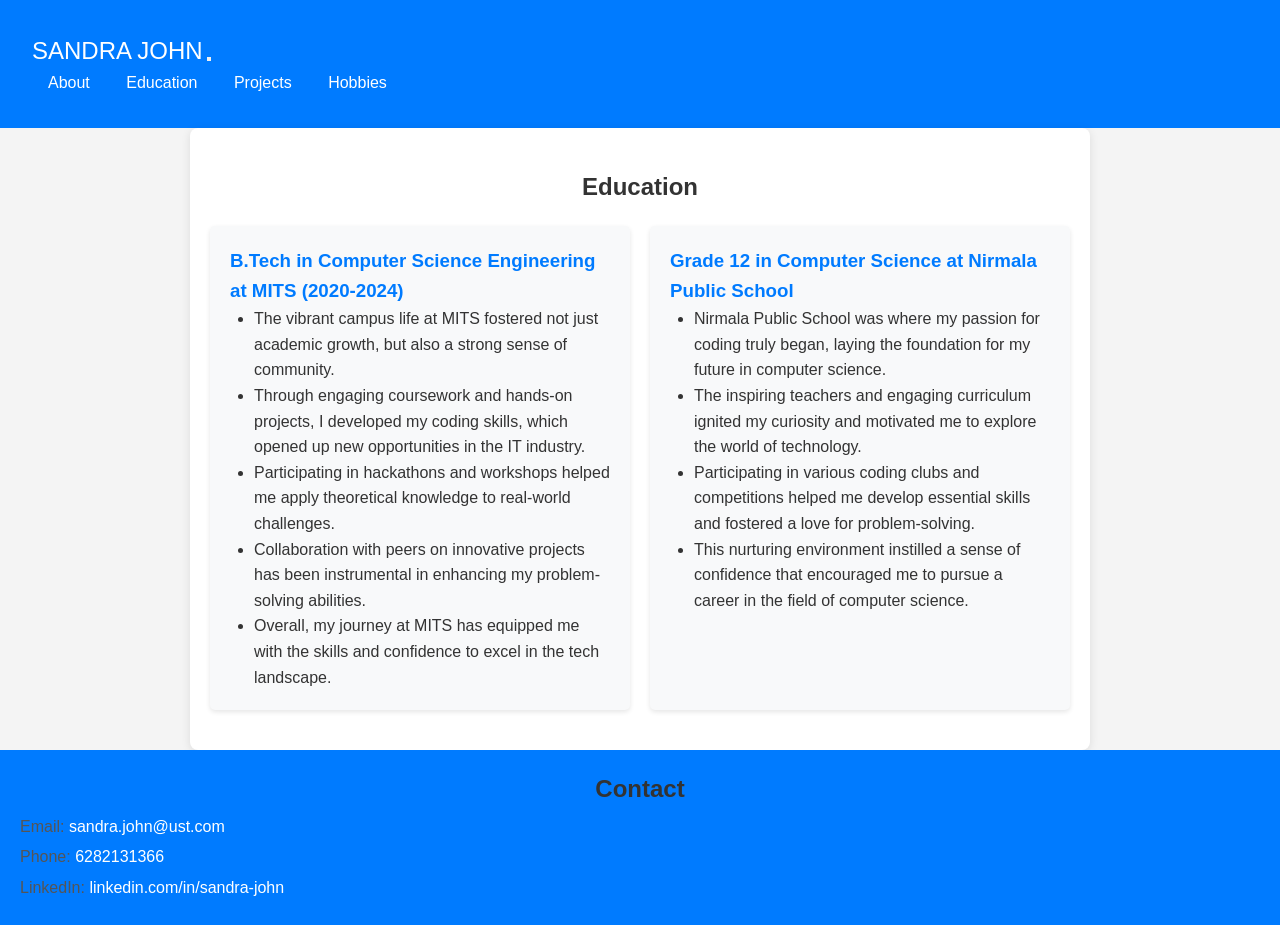
<file: education.html>
<!doctype html>
<html lang="en">
<head>
    <meta charset="utf-8">
    <meta name="viewport" content="width=device-width, initial-scale=1">
    <title>Education - Sandra John</title>
    <link rel="stylesheet" href="test.css">
</head>
<body>
    <div class="navbar">
        <nav class="navbar navbar-expand-lg bg-body-tertiary">
            <div class="container-fluid">
                <a class="navbar-brand" href="#">SANDRA JOHN</a>
                <button class="navbar-toggler" type="button" data-bs-toggle="collapse" data-bs-target="#navbarNavAltMarkup" aria-controls="navbarNavAltMarkup" aria-expanded="false" aria-label="Toggle navigation">
                    <span class="navbar-toggler-icon"></span>
                </button>
                <div class="collapse navbar-collapse" id="navbarNavAltMarkup">
                    <div class="navbar-nav">
                        <a class="nav-link" href="about.html">About</a>
                        <a class="nav-link" href="education.html">Education</a>
                        <a class="nav-link" href="projects.html">Projects</a>
                         <a class="nav-link" href="hobbies.html">Hobbies</a>
                    </div>
                </div>
            </div>
        </nav>
    </div>

    <div class="container">
        <h2>Education</h2>
        <div class="education-grid">
            <div class="education-item">
                <h3>B.Tech in Computer Science Engineering at MITS (2020-2024)</h3>
                <ul>
                    <li>The vibrant campus life at MITS fostered not just academic growth, but also a strong sense of community.</li>
                    <li>Through engaging coursework and hands-on projects, I developed my coding skills, which opened up new opportunities in the IT industry.</li>
                    <li>Participating in hackathons and workshops helped me apply theoretical knowledge to real-world challenges.</li>
                    <li>Collaboration with peers on innovative projects has been instrumental in enhancing my problem-solving abilities.</li>
                    <li>Overall, my journey at MITS has equipped me with the skills and confidence to excel in the tech landscape.</li>
                </ul>
            </div>
            <div class="education-item">
                <h3>Grade 12 in Computer Science at Nirmala Public School</h3>
                <ul>
                    <li>Nirmala Public School was where my passion for coding truly began, laying the foundation for my future in computer science.</li>
                    <li>The inspiring teachers and engaging curriculum ignited my curiosity and motivated me to explore the world of technology.</li>
                    <li>Participating in various coding clubs and competitions helped me develop essential skills and fostered a love for problem-solving.</li>
                    <li>This nurturing environment instilled a sense of confidence that encouraged me to pursue a career in the field of computer science.</li>
                </ul>
            </div>
            
        </div>
    </div>

    <footer>
        <h2>Contact</h2>
        <p>Email: <a href="mailto:sandra.john@ust.com">sandra.john@ust.com</a></p>
        <p>Phone: <a href="tel:6282131366">6282131366</a></p>
        <p>LinkedIn: <a href="https://linkedin.com/in/sandra-john">linkedin.com/in/sandra-john</a></p>
    </footer>
</body>
</html>
</file>
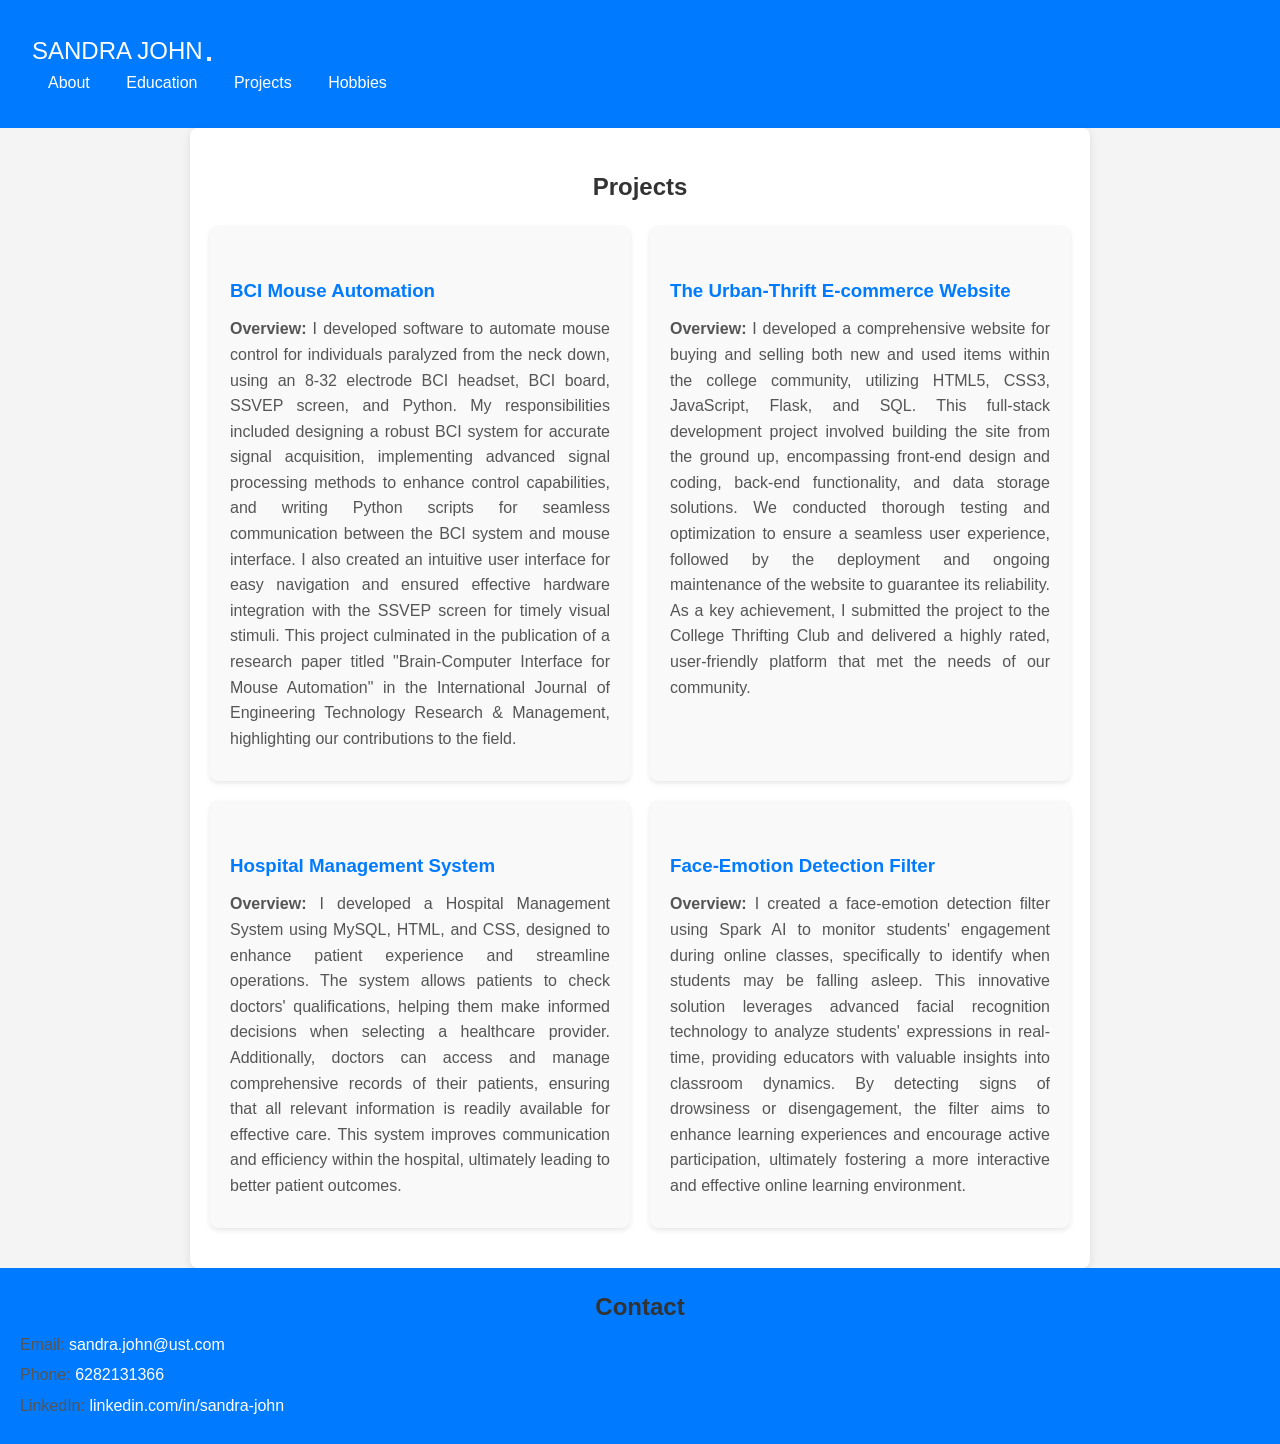
<file: projects.html>
<!doctype html>
<html lang="en">
<head>
    <meta charset="utf-8">
    <meta name="viewport" content="width=device-width, initial-scale=1">
    <title>Projects - Sandra John</title>
    <link rel="stylesheet" href="test.css">
</head>
<body>
    <div class="navbar">
        <nav class="navbar navbar-expand-lg bg-body-tertiary">
            <div class="container-fluid">
                <a class="navbar-brand" href="#">SANDRA JOHN</a>
                <button class="navbar-toggler" type="button" data-bs-toggle="collapse" data-bs-target="#navbarNavAltMarkup" aria-controls="navbarNavAltMarkup" aria-expanded="false" aria-label="Toggle navigation">
                    <span class="navbar-toggler-icon"></span>
                </button>
                <div class="collapse navbar-collapse" id="navbarNavAltMarkup">
                    <div class="navbar-nav">
                        <a class="nav-link" href="about.html">About</a>
                        <a class="nav-link" href="education.html">Education</a>
                        <a class="nav-link" href="projects.html">Projects</a>
                        <a class="nav-link" href="hobbies.html">Hobbies</a>
                    </div>
                </div>
            </div>
        </nav>
    </div>

    <div class="container">
        <h2>Projects</h2>
        <div class="grid-container">
            <div class="grid-item">
                <h3>BCI Mouse Automation</h3>
                <p><strong>Overview:</strong> I developed software to automate mouse control for individuals paralyzed from the neck down, using an 8-32 electrode BCI headset, BCI board, SSVEP screen, and Python. My responsibilities included designing a robust BCI system for accurate signal acquisition, implementing advanced signal processing methods to enhance control capabilities, and writing Python scripts for seamless communication between the BCI system and mouse interface. I also created an intuitive user interface for easy navigation and ensured effective hardware integration with the SSVEP screen for timely visual stimuli. This project culminated in the publication of a research paper titled "Brain-Computer Interface for Mouse Automation" in the International Journal of Engineering Technology Research & Management, highlighting our contributions to the field.</p>
            </div>
            <div class="grid-item">
                <h3> The Urban-Thrift E-commerce Website</h3>
                <p><strong>Overview:</strong> I developed a comprehensive website for buying and selling both new and used items within the college community, utilizing HTML5, CSS3, JavaScript, Flask, and SQL. This full-stack development project involved building the site from the ground up, encompassing front-end design and coding, back-end functionality, and data storage solutions. We conducted thorough testing and optimization to ensure a seamless user experience, followed by the deployment and ongoing maintenance of the website to guarantee its reliability. As a key achievement, I submitted the project to the College Thrifting Club and delivered a highly rated, user-friendly platform that met the needs of our community.</p>
            </div>
            <div class="grid-item">
                <h3>Hospital Management System</h3>
                <p><strong>Overview:</strong> I developed a Hospital Management System using MySQL, HTML, and CSS, designed to enhance patient experience and streamline operations. The system allows patients to check doctors' qualifications, helping them make informed decisions when selecting a healthcare provider. Additionally, doctors can access and manage comprehensive records of their patients, ensuring that all relevant information is readily available for effective care. This system improves communication and efficiency within the hospital, ultimately leading to better patient outcomes.</p>
            </div>
            <div class="grid-item">
                <h3>Face-Emotion Detection Filter</h3>
                <p><strong>Overview:</strong> I created a face-emotion detection filter using Spark AI to monitor students' engagement during online classes, specifically to identify when students may be falling asleep. This innovative solution leverages advanced facial recognition technology to analyze students' expressions in real-time, providing educators with valuable insights into classroom dynamics. By detecting signs of drowsiness or disengagement, the filter aims to enhance learning experiences and encourage active participation, ultimately fostering a more interactive and effective online learning environment.</p>
            </div>
        </div>
    </div>

    <footer>
        <h2>Contact</h2>
        <p>Email: <a href="mailto:sandra.john@ust.com">sandra.john@ust.com</a></p>
        <p>Phone: <a href="tel:6282131366">6282131366</a></p>
        <p>LinkedIn: <a href="https://linkedin.com/in/sandra-john">linkedin.com/in/sandra-john</a></p>
    </footer>
</body>
</html>
</file>
<file: test.css>
* {
    margin: 0;
    padding: 0;
    box-sizing: border-box;
}

body {
    font-family: Arial, sans-serif;
    line-height: 1.6;
    background-color: #f4f4f4;
    color: #333;
}

/* Navbar styling */
.navbar {
    background-color: #007bff;
    padding: 1rem;
}

.navbar-brand {
    color: #fff;
    font-size: 1.5rem;
    text-decoration: none;
}

.navbar-nav .nav-link {
    color: #fff;
    padding: 0.5rem 1rem;
    text-decoration: none;
}

.navbar-nav .nav-link:hover {
    background-color: rgba(255, 255, 255, 0.1);
}


.nav-link.active {
    font-weight: bold;
    text-decoration: underline;
}


@media (max-width: 768px) {
    .navbar {
        padding: 0.5rem;
    }
    
    .navbar-nav .nav-link {
        padding: 0.5rem 0.75rem;
    }
}

.container {
    max-width: 800px;
    margin: 2rem auto;
    padding: 1rem;
    background-color: #fff;
    box-shadow: 0 2px 10px rgba(0, 0, 0, 0.1);
    border-radius: 8px;
}

section {
    margin-bottom: 2rem;
}

h2 {
    color: #007bff;
    margin-bottom: 1rem;
}

ul {
    list-style-type: disc;
    padding-left: 1.5rem;
}
body {
    font-family: Arial, sans-serif;
    line-height: 1.6;
}



* {
    box-sizing: border-box;
}

body {
    font-family: Arial, sans-serif;
    line-height: 1.6;
    margin: 0;
    padding: 0;
    display: flex;
    flex-direction: column;
    height: 100vh;
}

.navbar {
    background-color: #007bff;
    color: white;
}

.navbar .navbar-brand,
.navbar .nav-link {
    color: white;
}

.container {
    flex: 1;
    padding: 20px;
    max-width: 1200px;
    margin: auto;
    display: flex;
    flex-direction: column;
    justify-content: center;
}

h2 {
    text-align: center;
    margin-bottom: 20px;
}

.education-grid {
    display: grid;
    grid-template-columns: repeat(2, 1fr);
    gap: 20px;
}

.education-item {
    background-color: #f8f9fa;
    border-radius: 5px;
    padding: 20px;
    box-shadow: 0 2px 5px rgba(0, 0, 0, 0.1);
}

.education-item h3 {
    margin-top: 0;
}

footer {
    background-color: #f1f1f1;
    padding: 20px;
    text-align: center;
}

footer h2 {
    margin: 0;
}
* {
    box-sizing: border-box;
}

body {
    font-family: Arial, sans-serif;
    line-height: 1.6;
    margin: 0;
    padding: 0;
    display: flex;
    flex-direction: column;
    height: 100vh;
    background-color: #f4f4f4; 
}

.navbar {
    background-color: #007bff; 
    color: white;
}

.navbar .navbar-brand,
.navbar .nav-link {
    color: white;
}

.navbar .nav-link:hover {
    text-decoration: underline; 
}

.container {
    flex: 1;
    padding: 40px 20px;
    max-width: 800px;
    margin: auto;
    background-color: #ffffff; 
    border-radius: 8px;
    box-shadow: 0 2px 10px rgba(0, 0, 0, 0.1);
}

h2 {
    text-align: center;
    margin-bottom: 20px;
    color: #333; 
}

p {
    margin: 15px 0;
    color: #555; 
    text-align: justify; 
}

.profile-image {
    display: block;
    max-width: 100%;
    height: auto;
    margin: 20px auto;
    border-radius: 8px;
    border: 3px solid #007bff; 
}

footer {
    background-color: #007bff; 
    color: white;
    padding: 20px;
    text-align: center;
}

footer h2 {
    margin: 0;
}

footer p {
    margin: 5px 0;
}

footer a {
    color: #ffffff; 
    text-decoration: none;
}

footer a:hover {
    text-decoration: underline; 
}
* {
    box-sizing: border-box;
}

body {
    font-family: Arial, sans-serif;
    line-height: 1.6;
    margin: 0;
    padding: 0;
    display: flex;
    flex-direction: column;
    height: 100vh;
    background-color: #f4f4f4;
}

.navbar {
    background-color: #007bff;
    color: white;
}

.navbar .navbar-brand,
.navbar .nav-link {
    color: white;
}

.navbar .nav-link:hover {
    text-decoration: underline;
}

.container {
    flex: 1;
    padding: 40px 20px;
    max-width: 900px;
    margin: auto;
    background-color: #ffffff;
    border-radius: 8px;
    box-shadow: 0 2px 10px rgba(0, 0, 0, 0.1);
}

h2 {
    text-align: center;
    margin-bottom: 20px;
    color: #333;
}

h3 {
    margin-top: 30px;
    color: #007bff; /* Blue for subheadings */
}

.grid-section {
    margin-bottom: 40px;
}

.grid-container {
    display: grid;
    grid-template-columns: repeat(auto-fill, minmax(300px, 1fr));
    gap: 20px;
}

.grid-item {
    background-color: #f9f9f9;
    border-radius: 8px;
    padding: 20px;
    box-shadow: 0 2px 5px rgba(0, 0, 0, 0.1);
    transition: transform 0.2s;
}



p {
    margin: 10px 0;
    color: #555;
    text-align: justify;
}

.hobby-image {
    display: block;
    max-width: 100%;
    height: auto;
    border-radius: 8px;
}

footer {
    background-color: #007bff;
    color: white;
    padding: 20px;
    text-align: center;
}

footer h2 {
    margin: 0;
}

footer p {
    margin: 5px 0;
}

footer a {
    color: #ffffff;
    text-decoration: none;
}

footer a:hover {
    text-decoration: underline;
}
* {
    box-sizing: border-box;
}

body {
    font-family: Arial, sans-serif;
    line-height: 1.6;
    margin: 0;
    padding: 0;
    display: flex;
    flex-direction: column;
    height: 100vh;
    background-color: #f4f4f4;
}

.navbar {
    background-color: #007bff;
    color: white;
}

.navbar .navbar-brand,
.navbar .nav-link {
    color: white;
}

.navbar .nav-link:hover {
    text-decoration: underline;
}

.container {
    flex: 1;
    padding: 40px 20px;
    max-width: 900px;
    margin: auto;
    background-color: #ffffff;
    border-radius: 8px;
    box-shadow: 0 2px 10px rgba(0, 0, 0, 0.1);
}

h2 {
    text-align: center;
    margin-bottom: 20px;
    color: #333;
}

.grid-container {
    display: grid;
    grid-template-columns: repeat(auto-fill, minmax(300px, 1fr));
    gap: 20px;
}

.grid-item {
    background-color: #f9f9f9;
    border-radius: 8px;
    padding: 20px;
    box-shadow: 0 2px 5px rgba(0, 0, 0, 0.1);
    transition: transform 0.2s;
}


footer {
    background-color: #007bff;
    color: white;
    padding: 20px;
    text-align: center;
}

footer h2 {
    margin: 0;
}

footer p {
    margin: 5px 0;
}

footer a {
    color: #ffffff;
    text-decoration: none;
}

footer a:hover {
    text-decoration: underline;
}
</file>
